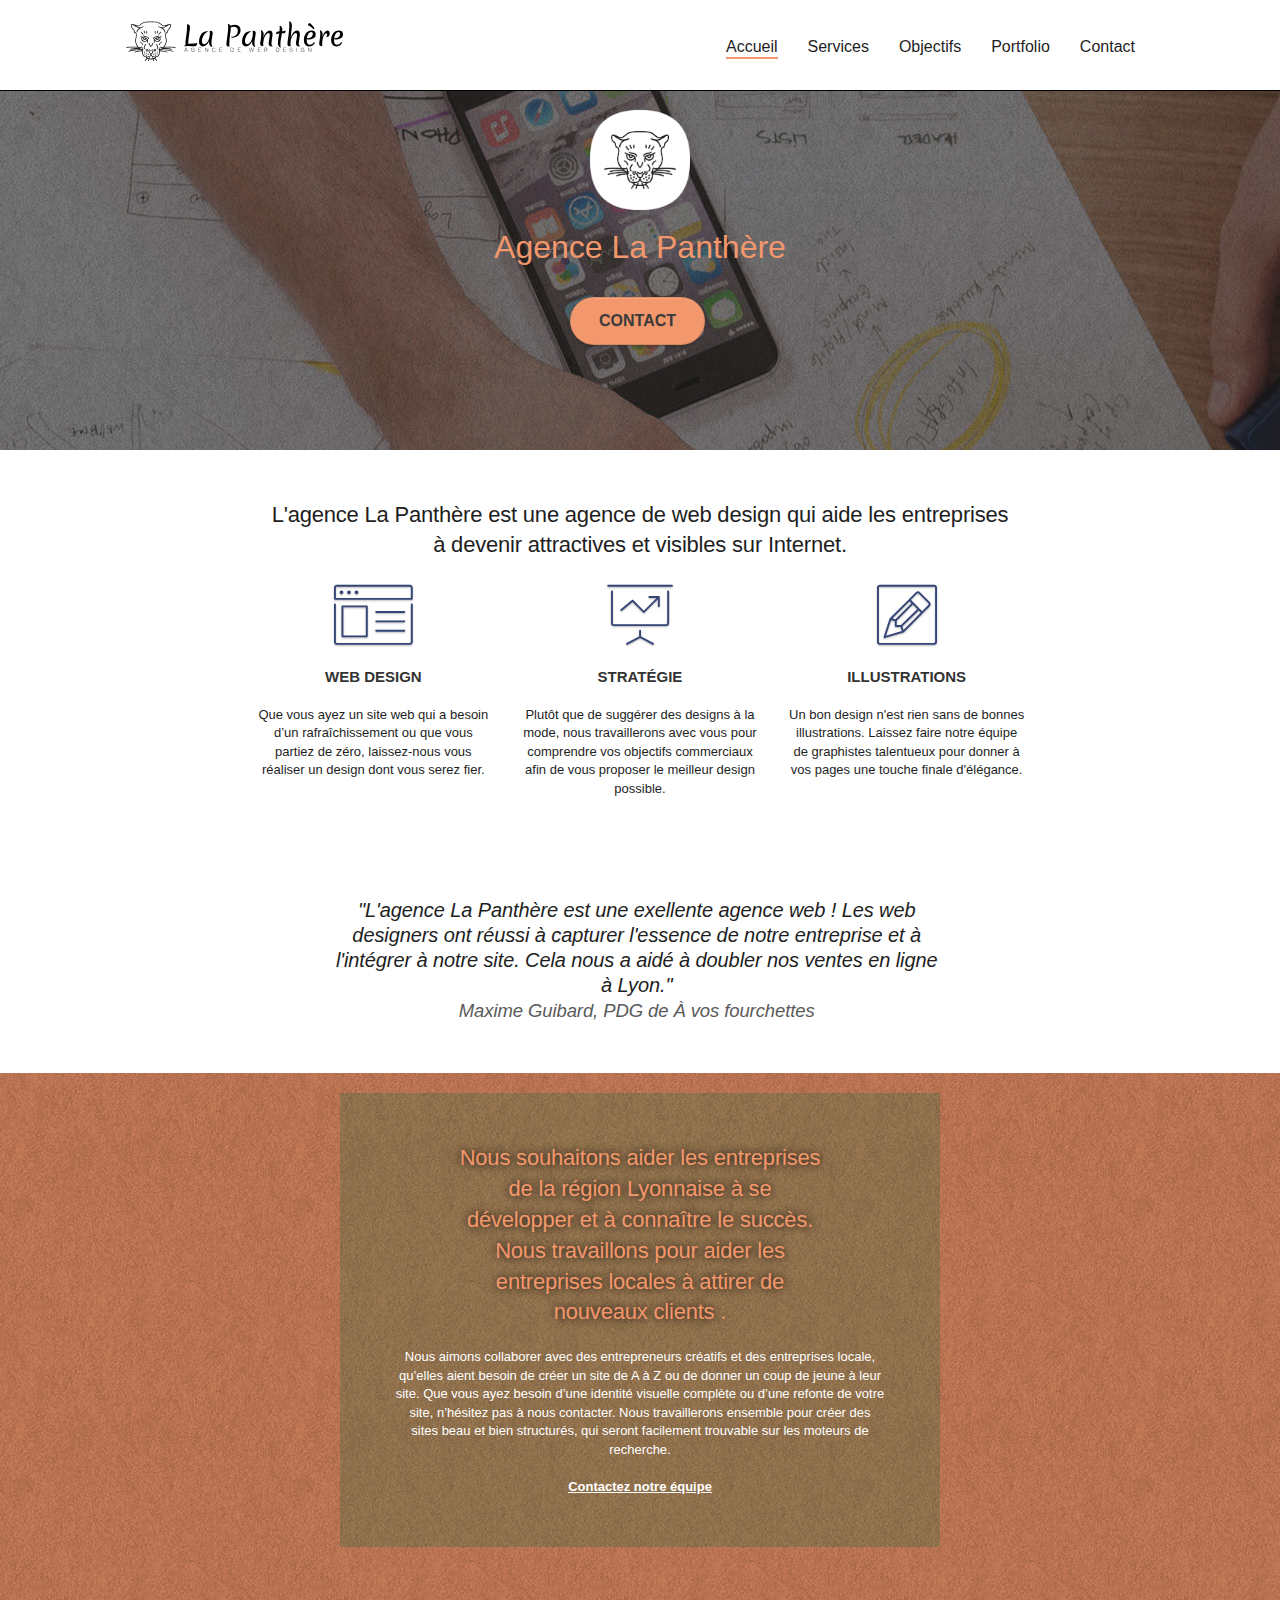
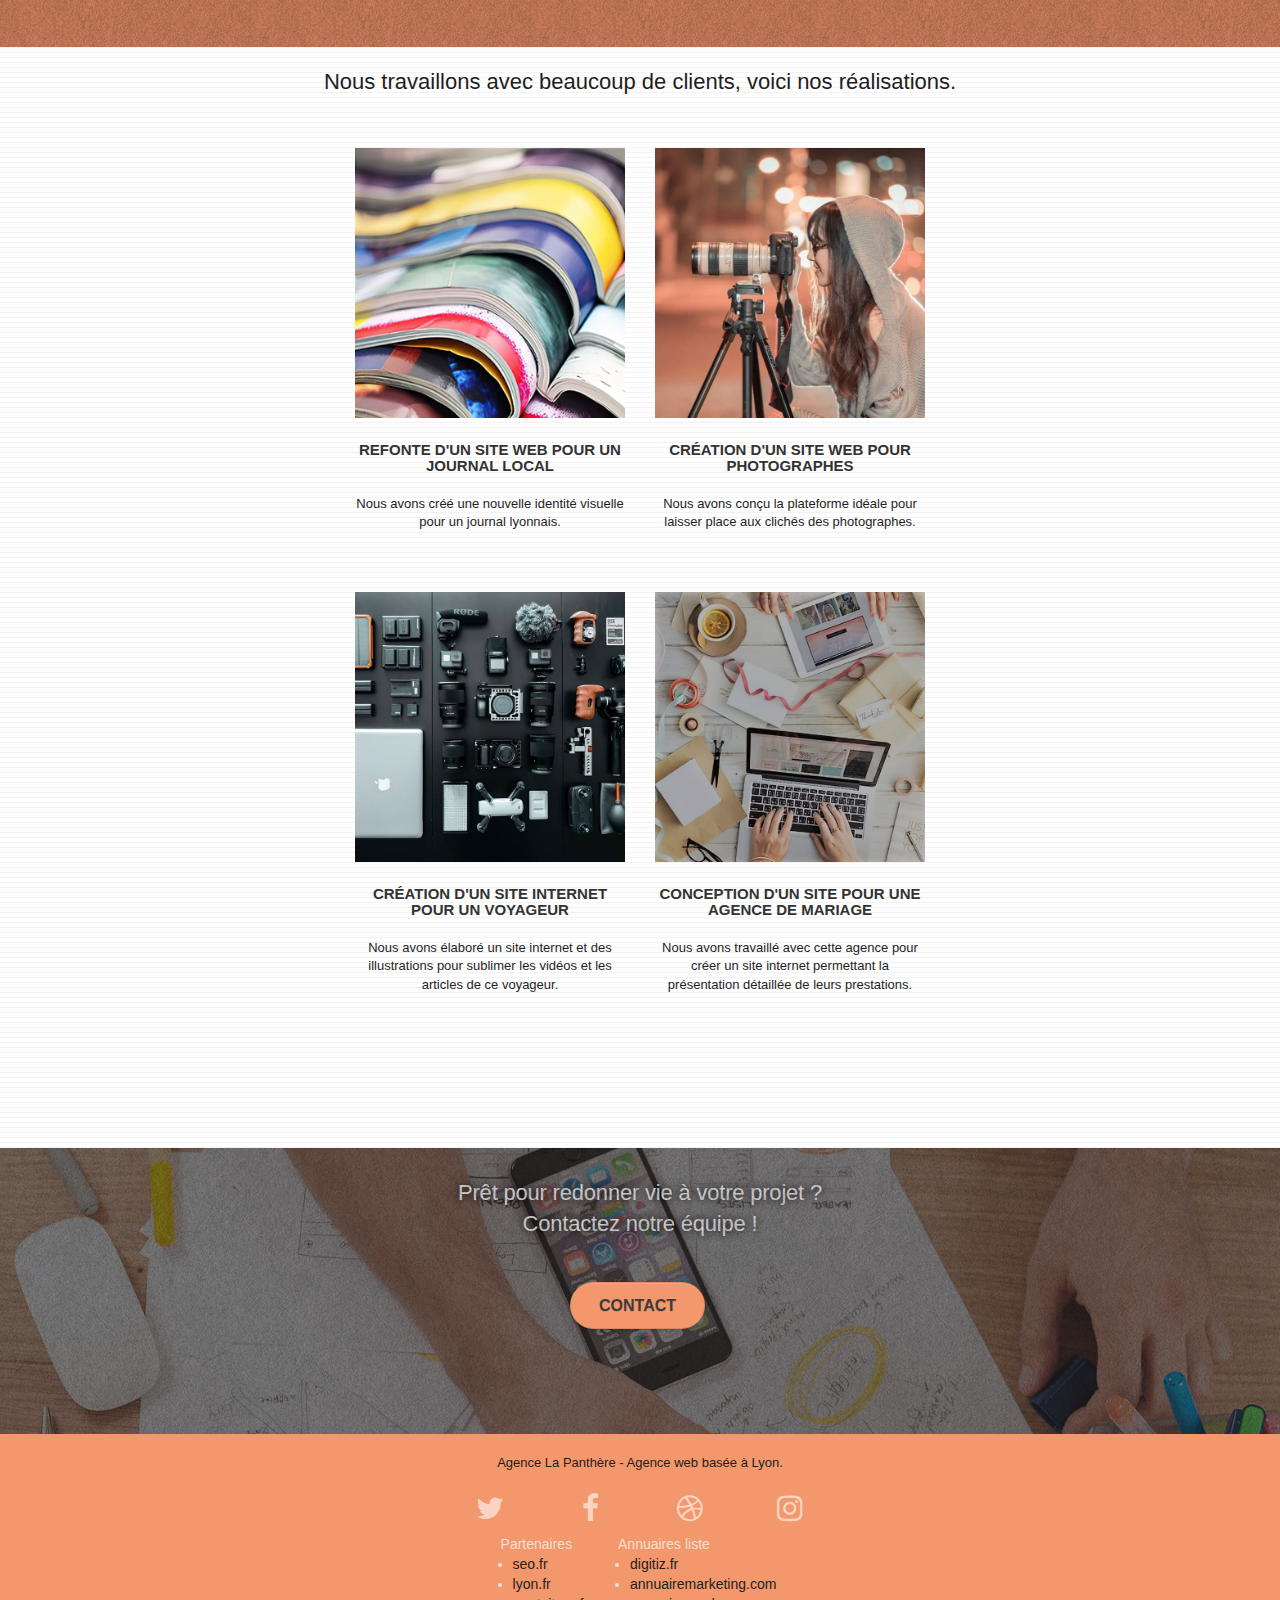
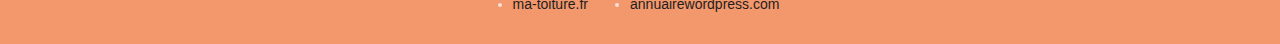
<file: index.html>
<!DOCTYPE html>
<html lang="fr">
  <head>
    <title>La Panthère, meilleure entreprise webdesign à Lyon</title>
    <meta name=”robots” content=”index,follow”>
    <meta
      name="description"
      content="La Panthere, la meilleure agence webdesign située à Lyon, expert dans la création des sites web pour votre succes."/>
    <!-- <meta http-equiv="X-UA-Compatible" content="IE=edge" /> -->
    <meta
      name="viewport"
      content="width=device-width, initial-scale=1.0, viewport-fit=cover"
    />
    <meta charset="UTF-8" />
    <link rel="shortcut icon" type="image/png" href="favicon.jpg" />
    <link rel="stylesheet" type="text/css" href="./css/bootstrap.css" />
    <link rel="stylesheet" type="text/css" href="style.css" />
    <link rel="stylesheet" type="text/css" href="./css/font-awesome.css" />
    <link rel="stylesheet" type="text/css" href="./css/et-line.min.css" />

    <script defer src="./js/jquery.touchSwipe.min.js"></script>
    <script async src="./js/jquery-2.1.0.js"></script>
    <script async src="./js/jqBootstrapValidation.js"></script>
    <script async src="./js/blocs.min.js"></script>
    <script async src="./js/gmaps.min.js"></script>
    <script async src="./js/nav.min.js"></script>
    <script async src="./js/formHandler.min.js"></script>
    <script async src="./js/bootstrap.min.js"></script>



    <!-- Analytics -->
    <!-- Google tag (gtag.js) -->
<script async src="https://www.googletagmanager.com/gtag/js?id=G-L56LHHCJS1"></script>
<script>
  window.dataLayer = window.dataLayer || [];
  function gtag(){dataLayer.push(arguments);}
  gtag('js', new Date());

  gtag('config', 'G-L56LHHCJS1');
</script>

<meta name="google-site-verification" content="iB42AMZsf-9kyOgX_nC2CM-k85sa1WcApI1gamGzI3w" />


    <!-- Analytics END -->
  </head>
  <body>
    <!-- Container Page -->
    <main class="page-container" id="Accueil">
      <!-- bloc-0 -->
      <header class="bloc bgc-white l-bloc" id="bloc-0">
        <div class="container bloc-sm">
          <nav class="navbar row">
            <div class="navbar-header">
              <!-- <a class="navbar-brand" href="https://la-panthere.fr"
                > -->
                <img
                  src="img/agence-la-panthere-monochrome.svg"
                  alt="La panthère agence web design à Lyon logo"
                  height="40"
              />
            <!-- </a> -->
              <button
                id="nav-toggle"
                type="button"
                class="ui-navbar-toggle navbar-toggle"
                data-toggle="collapse"
                data-target=".navbar-1"
              >
                <span class="sr-only">Toggle navigation</span
                ><span class="icon-bar"></span><span class="icon-bar"></span
                ><span class="icon-bar"></span>
              </button>
            </div>
            <div class="collapse navbar-collapse navbar-1 special-dropdown-nav">
              <ul class="site-navigation nav navbar-nav">
               <li>
                  <a href="https://la-panthere.fr/#Accueil" class="item-nav item-nav1 active">Accueil</a>
                </li>
                <li><a href="#Services" class="item-nav item-nav2">Services</a></li>
                <li><a href="#Objectifs"  class="item-nav item-nav3">Objectifs</a></li>
                <li><a href="#Portfolio" class="item-nav item-nav4" >Portfolio</a></li>
                <li>
                  <a href="https://la-panthere.fr/contact" class="item-nav">Contact</a>
                </li>
              </ul>
            </div>
          </nav>
        </div>
      </header>
      <!-- bloc-0 END -->

      <!-- bloc-1-presentation -->
      <section
        class="bloc bgc-dark-slate-blue bg-banniere d-bloc bg-t-edge bloc-bg-texture texture-paper b-parallax"
        id="bloc-1-hero"
      >
        <div class="container bloc-lg">
          <div class="row tight-width-whitespace">
            <div class="col-sm-12">
              <img
                src="img/logo.png"
                class="center-block image-resize-mode"
                width="100" alt="Agence La Panthère logo"/>
              <h1 class="text-center hero-bloc-text tc-white">
                Agence La Panthère
              </h1>
              <div class="text-center">
                <a
                  href="https://la-panthere.fr/contact#page_contact"
                  class="btn btn-lg btn-clean btn-rd cta-hero btn-atomic-tangerine"
                  id="cta-hero"
                  >Contact</a
                >
              </div>
            </div>
          </div>
        </div>
      </section>
      <!-- bloc-1-presentation END -->

      <!-- bloc-2-services -->
      <section class="bloc bgc-white l-bloc" id="Services">
        <div class="container bloc-md">
          <div class="row">
            <div class="col-sm-12 text-center">
              <h2>
                L'agence La Panthère est une agence de web design qui aide les
                entreprises à devenir attractives et visibles sur Internet.
              </h2>
            </div>
          </div>
          <div class="row voffset-lg med-width-whitespace">
            <div class="col-sm-4">
              <div class="text-center">
                <span
                  class="et-icon-browser sm-shadow icon-dark-slate-blue icons icon-lg"
                ></span>
              </div>
              <h3 class="mg-md text-center">Web design</h3>
              <p class="text-center text-resize">
                Que vous ayez un site web qui a besoin d&rsquo;un
                rafraîchissement ou que vous partiez de zéro, laissez-nous vous
                réaliser un design dont vous serez fier.
              </p>
            </div>
            <div class="col-sm-4">
              <div class="text-center">
                <span
                  class="et-icon-presentation sm-shadow icon-dark-slate-blue icons icon-lg"
                ></span>
              </div>
              <h3 class="mg-md text-center">Stratégie</h3>
              <p class="text-center text-resize">
                Plutôt que de suggérer des designs à la mode, nous travaillerons
                avec vous pour comprendre vos objectifs commerciaux afin de vous
                proposer le meilleur design possible.<br />
              </p>
            </div>
            <div class="col-sm-4">
              <div class="text-center">
                <span
                  class="et-icon-edit sm-shadow icon-dark-slate-blue icons icon-lg"
                ></span>
              </div>
              <h3 class="mg-md text-center">Illustrations</h3>
              <p class="text-center text-resize">
                Un bon design n'est rien sans de bonnes illustrations. Laissez
                faire notre équipe de graphistes talentueux pour donner à vos
                pages une touche finale d'élégance.
              </p>
            </div>
          </div>
          <div class="row voffset-lg voffset">
            <div class="col-xs-12 col-md-8 col-md-offset-2 text-center">
              <blockquote>
                <p>
                  "L'agence La Panthère est une exellente agence web ! Les web
                  designers ont réussi à capturer l'essence de notre entreprise
                  et à l'intégrer à notre site. Cela nous a aidé à doubler nos
                  ventes en ligne à Lyon." <br />
                  <span class="citation_author"
                    >Maxime Guibard, PDG de À vos fourchettes</span
                  >
                </p>
              </blockquote>
            </div>
          </div>
        </div>
      </section>
      <!-- bloc-2-services END -->

      <!--bloc-3- Objectives -->
      <section
        class="bloc tc-white bgc-atomic-tangerine bg-presentation d-bloc bloc-bg-texture texture-paper b-parallax"
        id="Objectifs">
        <div class="container bloc-lg">
          <div class="row tight-width-whitespace black-background">
            <div class="col-sm-12">
              <h2 class="mg-md text-center tc-white">
                Nous souhaitons aider les entreprises de la région Lyonnaise à
                se développer et à connaître le succès. Nous travaillons pour
                aider les entreprises locales à attirer de nouveaux clients .<br />
              </h2>
              <p class="text-center white text-resize">
                Nous aimons collaborer avec des entrepreneurs créatifs et des
                entreprises locale, qu’elles aient besoin de créer un site de A
                à Z ou de donner un coup de jeune à leur site. Que vous ayez
                besoin d’une identité visuelle complète ou d’une refonte de
                votre site, n’hésitez pas à nous contacter. Nous travaillerons
                ensemble pour créer des sites beau et bien structurés, qui
                seront facilement trouvable sur les moteurs de recherche.
                <br /><br /><a
                  class="ltc-white bold-link"
                  href="https://la-panthere.fr/contact#formulaire_de_contact"
                  >Contactez notre équipe</a
                ><br />
              </p>
            </div>
          </div>
        </div>
      </section>
      <!--bloc-3- Objectives END -->

      <!--bloc-4- Portfolio -->
      <section
        class="bloc bgc-white bg-lines-h2-bg bg-repeat l-bloc"
        id="Portfolio"
      >
        <div class="container bloc-lg">
          <div class="row">
            <div class="col-sm-12 text-center">
              <h2>
                Nous travaillons avec beaucoup de clients, voici nos
                réalisations.
              </h2>
            </div>
          </div>
          <div class="row tight-width-whitespace portfolio-row">
            <div class="col-sm-6">
              <a
                href="img/1.jpg"
                data-lightbox="img/1.jpg"
                data-gallery-id="gallery-1"
                data-caption="Refonte d'un site web pour un journal local"
                data-frame="snapshot-lb"
                ><img
                  src="img/1.jpg"
                  alt="refonte site web journal"
                  class="img-responsive portfolio-thumb"
              /></a>
              <h3 class="mg-md text-center">
                Refonte d'un site web pour un journal local
              </h3>
              <p class="text-center text-resize">
                Nous avons créé une nouvelle identité visuelle pour un journal
                lyonnais.
              </p>
            </div>
            <div class="col-sm-6">
              <a
                href="img/2.jpg"
                data-lightbox="img/2.jpg"
                data-gallery-id="gallery-1"
                data-caption="Création d'un site web pour photographes"
                data-frame="snapshot-lb"
                ><img
                  src="img/2.jpg"
                  class="img-responsive portfolio-thumb"
                  alt="Création d'un site web pour photographes"
              /></a>
              <h3 class="mg-md text-center">
                Création d'un site web pour photographes
              </h3>
              <p class="text-center text-resize">
                Nous avons conçu la plateforme idéale pour laisser place aux
                clichés des photographes.
              </p>
            </div>
          </div>
          <div class="row tight-width-whitespace portfolio-row">
            <div class="col-sm-6">
              <a
                href="img/3.jpg"
                data-lightbox="img/3.jpg"
                data-gallery-id="gallery-1"
                data-caption="Création d'un site internet pour un voyageur"
                data-frame="snapshot-lb"
                ><img
                  src="img/3.jpg"
                  class="img-responsive portfolio-thumb"
                  alt="Création d'un site web pour voyageur"
              /></a>
              <h3 class="mg-md text-center">
                Création d'un site internet pour un voyageur
              </h3>
              <p class="text-center text-resize">
                Nous avons élaboré un site internet et des illustrations pour
                sublimer les vidéos et les articles de ce voyageur.
              </p>
            </div>
            <div class="col-sm-6">
              <a
                href="img/4.jpg"
                data-lightbox="img/4.jpg"
                data-gallery-id="gallery-1"
                data-caption="Conception d'un site pour une agence de mariage"
                data-frame="snapshot-lb"
                ><img
                  src="img/4.jpg"
                  class="img-responsive portfolio-thumb"
                  alt="Création d'un site web pour agence de mariage"
              /></a>
              <h3 class="mg-md text-center">
                Conception d'un site pour une agence de mariage
              </h3>
              <p class="text-center text-resize">
                Nous avons travaillé avec cette agence pour créer un site
                internet permettant la présentation détaillée de leurs
                prestations.
              </p>
            </div>
          </div>
        </div>
      </section>
      <!--bloc-4- Portfolio END -->

      <!-- bloc-5-cta -->
      <section
        class="bloc bgc-dark-slate-blue bg-banniere d-bloc bloc-bg-texture texture-paper"
        id="bloc-5-cta"
      >
        <div class="container bloc-lg">
          <div class="row">
            <h2 class="mg-md text-center">
              Prêt pour redonner vie à votre projet ?<br />Contactez notre
              équipe !
            </h2>
            <div class="col-sm-12 text-center">
              <a
                href="https://la-panthere.fr/contact"
                class="btn btn-atomic-tangerine btn-clean btn-rd btn-lg cta-hero"
                >Contact</a
              >
            </div>
          </div>
        </div>
      </section>
      <!-- bloc-5-cta END -->

      <!-- Footer - bloc-8 -->
      <footer class="bloc bgc-atomic-tangerine d-bloc" id="bloc-8">
        <div class="container bloc-sm">
          <div class="row">
            <div class="col-sm-12">
              <p class="text-center black margin text-resize">
                Agence La Panthère - Agence web basée à Lyon.<br />
              </p>
              <div class="row row-social row-no-gutters social">
                <div class="col-sm-3">
                  <div class="text-center">
                    <a
                      href="https://twitter.com/"
                      aria-label="logo twitter"
                      class="social icon-social"
                      ><span class="fa fa-twitter icon-md"></span
                    ></a>
                  </div>
                </div>
                <div class="col-sm-3">
                  <div class="text-center">
                    <a
                      href="https://fr-fr.facebook.com/"
                      class="social icon-social"
                      aria-label="logo facebook"
                      ><span class="fa fa-facebook icon-md"></span
                    ></a>
                  </div>
                </div>
                <div class="col-sm-3">
                  <div class="text-center">
                    <a
                      href="https://dribbble.com/"
                      class="social icon-social"
                      aria-label="logo dribbble"
                      ><span class="fa fa-dribbble icon-md"></span
                    ></a>
                  </div>
                </div>
                <div class="col-sm-3">
                  <div class="text-center">
                    <a
                      href="https://www.instagram.com/"
                      class="social icon-social"
                      aria-label="logo instagram"
                      ><span class="fa fa-instagram icon-md"></span
                    ></a>
                  </div>
                </div>
              </div>
              <div class="row row-adjust">
                <div class="col-sm-4 links">
                  Partenaires
                  <ul>
                    <li><a href="https://www.seo.fr/">seo.fr</a></li>
                    <li><a href="https://www.lyon.fr/">lyon.fr</a></li>
                    <li>
                      <a href="https://www.ma-toiture.fr/">ma-toiture.fr</a>
                    </li>
                  </ul>
                </div>
                <div class="col-sm-4 links">
                  Annuaires liste
                  <ul>
                    <li><a href="https://digitiz.fr/">digitiz.fr</a></li>
                    <li>
                      <a href="https://www.annuairemarketing.com/"
                        >annuairemarketing.com</a
                      >
                    </li>
                    <li>
                      <a href="https://www.annuaire-wordpress.com/"
                        >annuairewordpress.com</a
                      >
                    </li>
                  </ul>
                </div>
              </div>
            </div>
          </div>
        </div>
      </footer>
      <!-- Footer - bloc-8 END -->
    </main>
    <!-- Container Page END -->
  </body>
</html>
</file>
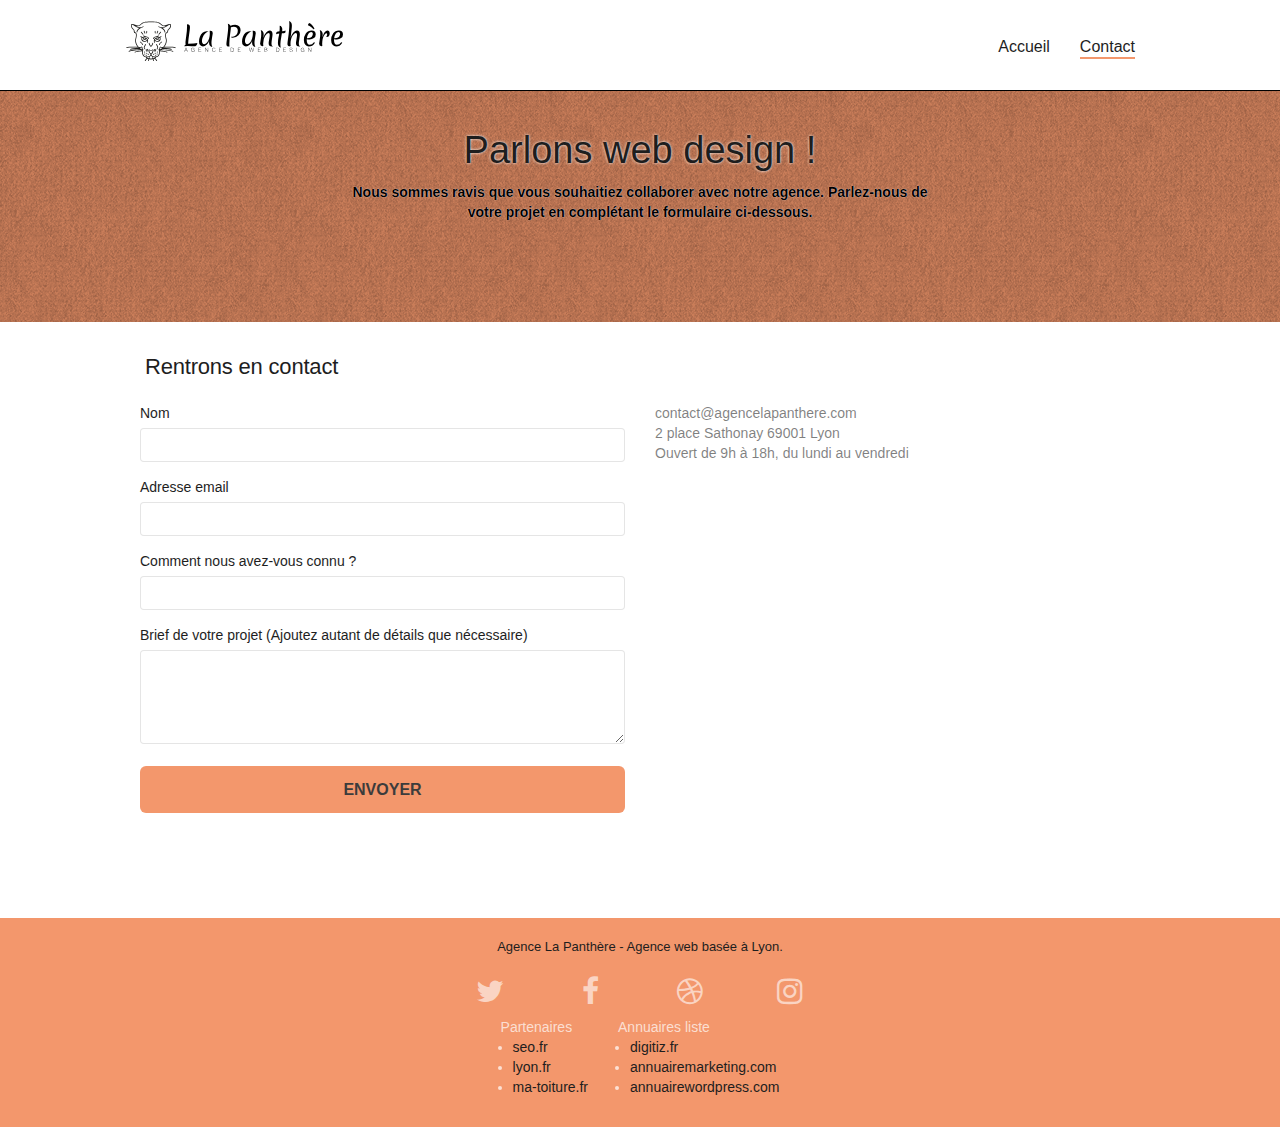
<file: contact.html>
<!DOCTYPE html>
<html lang="fr">
  <head>
    <meta charset="UTF-8" />
    <!-- <meta http-equiv="X-UA-Compatible" content="IE=edge"> -->
    <meta
      name="viewport"
      content="width=device-width, initial-scale=1.0, viewport-fit=cover"
    />
    <meta name=”robots” content=”index,follow”>

    <title>Agence designweb à Lyon</title>
    <meta
      name="description"
      content="Contactez la meilleure entreprise  designweb à Lyon "
    />

    <link rel="shortcut icon" type="image/png" href="favicon.jpg" />
    <link rel="stylesheet" type="text/css" href="./css/bootstrap.css" />
    <link rel="stylesheet" type="text/css" href="style.css" />
    <link rel="stylesheet" type="text/css" href="./css/font-awesome.css" />
    <link rel="stylesheet" type="text/css" href="./css/et-line.min.css" />

    <script defer src="./js/jquery.touchSwipe.min.js"></script>
    <script async src="./js/jquery-2.1.0.js"></script>
    <script async src="./js/jqBootstrapValidation.js"></script>
    <script async src="./js/blocs.min.js"></script>
    <script async src="./js/gmaps.min.js"></script>
    <script async src="./js/nav.min.js"></script>
    <script async src="./js/formHandler.min.js"></script>
    <script async src="./js/bootstrap.min.js"></script>
    
    <!-- Analytics -->
    <!-- Google tag (gtag.js) -->
<script async src="https://www.googletagmanager.com/gtag/js?id=G-L56LHHCJS1"></script>
<script>
  window.dataLayer = window.dataLayer || [];
  function gtag(){dataLayer.push(arguments);}
  gtag('js', new Date());

  gtag('config', 'G-L56LHHCJS1');
</script>

<meta name="google-site-verification" content="iB42AMZsf-9kyOgX_nC2CM-k85sa1WcApI1gamGzI3w" />

    <!-- Analytics END -->
  </head>
  <body>
    <!-- Container Page -->
    <main class="page-container" id="page_contact">
      <!-- bloc-0-->
      <header class="bloc bgc-white l-bloc" id="bloc-0">
        <div class="container bloc-sm">
          <nav class="navbar row">
            <div class="navbar-header">
              <!-- <a class="navbar-brand" href="https://la-panthere.fr"
                > -->
                <img
                  src="img/agence-la-panthere-monochrome.svg"
                  alt="La panthère agence web design à Lyon logo"
                  height="40"
              />
            <!-- </a> -->
              <button
                id="nav-toggle"
                type="button"
                class="ui-navbar-toggle navbar-toggle"
                data-toggle="collapse"
                data-target=".navbar-1"
              >
                <span class="sr-only">Toggle navigation</span
                ><span class="icon-bar"></span><span class="icon-bar"></span
                ><span class="icon-bar"></span>
              </button>
            </div>
            <div class="collapse navbar-collapse navbar-1 special-dropdown-nav">
              <ul class="site-navigation nav navbar-nav">
                <li>
                  <a href="https://la-panthere.fr/#Accueil" class="item-nav">Accueil</a>
                </li>
                <li>
                  <a href="https://la-panthere.fr/contact" class="item-nav active">Contact</a>
                </li>
              </ul>
            </div>
          </nav>
        </div>
      </header>
      <!-- bloc-0 END -->

      <!-- bloc-6 -->
      <section
        class="bloc bg-dots-bg bg-repeat bgc-atomic-tangerine d-bloc bloc-bg-texture texture-paper"
        id="bloc-6"
      >
        <div class="container bloc-lg">
          <div class="row">
            <div class="col-sm-12">
              <h1 class="text-center hero-bloc-text tc-white">
                Parlons web design !
              </h1>
              <p class="text-center mg-lg tc-white tight-width-whitespace p-contrast">
                Nous sommes ravis que vous souhaitiez collaborer avec notre
                agence.
                Parlez-nous de votre projet en complétant le formulaire
                ci-dessous.
              </p>
            </div>
          </div>
        </div>
      </section>
      <!-- bloc-6 END -->

      <!-- bloc-7 -->
      <section class="bloc bgc-white l-bloc" id="bloc-7">
        <h2>Rentrons en contact</h2>
        <div class="container bloc-lg">
          
          <div class="row">
            <div class="col-sm-6" id="formulaire_de_contact">
              <form  
                id="form_1"
                novalidate
              >
              <!-- success-msg="Votre message a été envoyé."
                fail-msg="Désolé, il semble que notre serveur de messagerie ne réponde pas, Désolé pour le dérangement !" -->
                <div class="form-group">
                  <label for="name"> Nom </label>
                  <input id="name" class="form-control" required />
                </div>
                <div class="form-group">
                  <label for="email"> Adresse email </label>
                  <input
                    id="email"
                    class="form-control"
                    type="email"
                    required
                  />
                </div>
                <div class="form-group">
                  <label for="input_504"> Comment nous avez-vous connu ? </label>
                  <input
                    class="form-control"
                    type="email"
                    required
                    id="input_504"
                  />
                </div>
                <div class="form-group">
                  <label for="message">
                    Brief de votre projet (Ajoutez autant de détails que
                    nécessaire)<br /> </label
                  ><textarea
                    id="message"
                    class="form-control"
                    rows="4"
                    cols="50"
                    required
                  ></textarea>
                </div>
                <button id="btn-send"
                  class="bloc-button btn btn-lg btn-block cta-hero btn-atomic-tangerine"
                  type="submit"
                >
                  Envoyer
                </button>
              </form>
            </div>
            <div class="col-sm-6">
              <address>
                contact@agencelapanthere.com<br />2 place Sathonay 69001 Lyon<br />Ouvert
                de 9h à 18h, du lundi au vendredi<br />
              </address>
            </div>
          </div>
        </div>
      </section>
      <!-- bloc-7 END -->

      <!-- ScrollToTop Button -->
      <a class="bloc-button btn btn-d scrollToTop" onclick="scrollToTarget('1')"
        ><span class="fa fa-chevron-up"></span
      ></a>
      <!-- ScrollToTop Button END-->

      <!-- Footer - bloc-8 -->
      <footer class="bloc bgc-atomic-tangerine d-bloc" id="bloc-8">
        <div class="container bloc-sm">
          <div class="row">
            <div class="col-sm-12">
              <p class="text-center black margin text-resize">
                Agence La Panthère - Agence web basée à Lyon.<br />
              </p>
              <div class="row row-social row-no-gutters social">
                <div class="col-sm-3">
                  <div class="text-center">
                    <a id="twitter"
                      href="https://twitter.com/"
                      aria-label="logo twitter"
                      class="social icon-social"
                      ><span class="fa fa-twitter icon-md"></span
                    ></a>
                  </div>
                </div>
                <div class="col-sm-3">
                  <div class="text-center">
                    <a id="facebook"
                      href="https://fr-fr.facebook.com/"
                      class="social icon-social"
                      aria-label="logo facebook"
                      ><span class="fa fa-facebook icon-md"></span
                    ></a>
                  </div>
                </div>
                <div class="col-sm-3">
                  <div class="text-center">
                    <a id="dribbble"
                      href="https://dribbble.com/"
                      class="social icon-social"
                      aria-label="logo dribbble"
                      ><span class="fa fa-dribbble icon-md"></span
                    ></a>
                  </div>
                </div>
                <div class="col-sm-3">
                  <div class="text-center">
                    <a id="instagram"
                      href="https://www.instagram.com/"
                      class="social icon-social"
                      aria-label="logo instagram"
                      ><span class="fa fa-instagram icon-md"></span
                    ></a>
                  </div>
                </div>
              </div>
              <div class="row row-adjust">
                <div class="col-sm-4 links">
                  Partenaires
                  <ul>
                    <li><a href="https://www.seo.fr/">seo.fr</a></li>
                    <li><a href="https://www.lyon.fr/">lyon.fr</a></li>
                    <li>
                      <a href="https://www.ma-toiture.fr/">ma-toiture.fr</a>
                    </li>
                  </ul>
                </div>
                <div class="col-sm-4 links">
                  Annuaires liste
                  <ul>
                    <li><a href="https://digitiz.fr/">digitiz.fr</a></li>
                    <li>
                      <a href="https://www.annuairemarketing.com/"
                        >annuairemarketing.com</a
                      >
                    </li>
                    <li>
                      <a href="https://www.annuaire-wordpress.com/"
                        >annuairewordpress.com</a
                      >
                    </li>
                  </ul>
                </div>
              </div>
            </div>
          </div>
        </div>
      </footer>
      <!-- Footer - bloc-8 END -->
    </main>
    <!-- Container Page END -->

    
  </body>
</html>
</file>
<file: style.css>
body {
    margin: 0;
    padding: 0;
    background: #FFF;
    overflow-x: hidden;
    -webkit-font-smoothing: antialiased;
    -moz-osx-font-smoothing: grayscale;
}

a,
button {
    transition: all .3s ease-in-out;
    outline: none!important;
}

a:hover {
    text-decoration: none;
    cursor: pointer;
}

#page-loading-blocs-notifaction {
    position: fixed;
    top: 0;
    bottom: 0;
    width: 100%;
    z-index: 100000;
    background: #FFFFFF url("img/pageload-spinner.gif") no-repeat center center;
}

.bloc {
    width: 100%;
    clear: both;
    background: 50% 50% no-repeat;
    padding: 0 50px;
    -webkit-background-size: cover;
    -moz-background-size: cover;
    -o-background-size: cover;
    background-size: cover;
    position: relative;
}

.bloc .container {
    padding-left: 0;
    padding-right: 0;
}

.bloc-lg {
    padding: 100px 50px;
}

.bloc-md {
    padding: 50px;
}

.bloc-sm {
    padding: 20px 50px;
   
    
}

.bg-center,
.bg-l-edge,
.bg-r-edge,
.bg-t-edge,
.bg-b-edge,
.bg-tl-edge,
.bg-bl-edge,
.bg-tr-edge,
.bg-br-edge,
.bg-repeat {
    -webkit-background-size: auto!important;
    -moz-background-size: auto!important;
    -o-background-size: auto!important;
    background-size: auto!important;
}

.bg-repeat {
    background: repeat;
}

.bg-t-edge {
    background: top no-repeat;
}

.bloc-bg-texture::before {
    content: "";
    background-size: 2px 2px;
    position: absolute;
    top: 0;
    bottom: 0;
    left: 0;
    right:0;
   
}

    
    

.texture-paper::before {
    background: url("img/texture-paper.png");
    background-size: 280px 280px;
}
    
    

.b-parallax {
    background-attachment: fixed;
}

.d-bloc {
    color: rgba(255, 255, 255, .7);
}

.d-bloc button:hover {
    color: rgba(255, 255, 255, .9);
}

.d-bloc .icon-round,
.d-bloc .icon-square,
.d-bloc .icon-rounded,
.d-bloc .icon-semi-rounded-a,
.d-bloc .icon-semi-rounded-b {
    border-color: rgba(255, 255, 255, .9);
}

.d-bloc .divider-h span {
    border-color: rgba(255, 255, 255, .2);
}

.d-bloc .a-btn,
.d-bloc .navbar a,
.d-bloc .navbar-brand,
.d-bloc a .icon-sm,
.d-bloc a .icon-md,
.d-bloc a .icon-lg,
.d-bloc a .icon-xl,
.d-bloc h1 a,
.d-bloc h2 a,
.d-bloc h3 a,
.d-bloc h4 a,
.d-bloc h5 a,
.d-bloc h6 a,
.d-bloc p a {
    color: rgba(255, 255, 255, .6);
}

.d-bloc .a-btn:hover,
.d-bloc .navbar a:hover,
.d-bloc .navbar-brand:hover,
.d-bloc a:hover .icon-sm,
.d-bloc a:hover .icon-md,
.d-bloc a:hover .icon-lg,
.d-bloc a:hover .icon-xl,
.d-bloc h1 a:hover,
.d-bloc h2 a:hover,
.d-bloc h3 a:hover,
.d-bloc h4 a:hover,
.d-bloc h5 a:hover,
.d-bloc h6 a:hover,
.d-bloc p a:hover {
    color: rgba(255, 255, 255, 1);
}

.d-bloc .navbar-toggle .icon-bar {
    background: rgba(255, 255, 255, 1);
}

.d-bloc .btn-wire,
.d-bloc .btn-wire:hover {
    color: rgba(255, 255, 255, 1);
    border-color: rgba(255, 255, 255, 1);
}

.d-bloc .panel {
    color: rgba(0, 0, 0, .5);
}

.d-bloc .panel button:hover {
    color: rgba(0, 0, 0, .7);
}

.d-bloc .panel icon {
    border-color: rgba(0, 0, 0, .7);
}

.d-bloc .panel .divider-h span {
    border-color: rgba(0, 0, 0, .1);
}

.d-bloc .panel .a-btn {
    color: rgba(0, 0, 0, .6);
}

.d-bloc .panel .a-btn:hover {
    color: rgba(0, 0, 0, 1);
}

.d-bloc .panel .btn-wire,
.d-bloc .panel .btn-wire:hover {
    color: rgba(0, 0, 0, .7);
    border-color: rgba(0, 0, 0, .3);
}

.d-bloc .panel,
.l-bloc {
    color: rgba(0, 0, 0, .5);
}

.d-bloc .panel button:hover,
.l-bloc button:hover {
    color: rgba(0, 0, 0, .7);
}

.l-bloc .icon-round,
.l-bloc .icon-square,
.l-bloc .icon-rounded,
.l-bloc .icon-semi-rounded-a,
.l-bloc .icon-semi-rounded-b {
    border-color: rgba(0, 0, 0, .7);
}

.d-bloc .panel .divider-h span,
.l-bloc .divider-h span {
    border-color: rgba(0, 0, 0, .1);
}

.d-bloc .panel .a-btn,
.l-bloc .a-btn,
.l-bloc .navbar a,
.l-bloc .navbar-brand,
.l-bloc a .icon-sm,
.l-bloc a .icon-md,
.l-bloc a .icon-lg,
.l-bloc a .icon-xl,
.l-bloc h1 a,
.l-bloc h2 a,
.l-bloc h3 a,
.l-bloc h4 a,
.l-bloc h5 a,
.l-bloc h6 a,
.l-bloc p a {
    color: rgba(0, 0, 0, .6);
}

.d-bloc .panel .a-btn:hover,
.l-bloc .a-btn:hover,
.l-bloc .navbar a:hover,
.l-bloc .navbar-brand:hover,
.l-bloc a:hover .icon-sm,
.l-bloc a:hover .icon-md,
.l-bloc a:hover .icon-lg,
.l-bloc a:hover .icon-xl,
.l-bloc h1 a:hover,
.l-bloc h2 a:hover,
.l-bloc h3 a:hover,
.l-bloc h4 a:hover,
.l-bloc h5 a:hover,
.l-bloc h6 a:hover,
.l-bloc p a:hover {
    color: rgba(0, 0, 0, 1);
}

.l-bloc .navbar-toggle .icon-bar {
    color: rgba(0, 0, 0, .6);
}

.d-bloc .panel .btn-wire,
.d-bloc .panel .btn-wire:hover,
.l-bloc .btn-wire,
.l-bloc .btn-wire:hover {
    color: rgba(0, 0, 0, .7);
    border-color: rgba(0, 0, 0, .3);
}

.voffset {
    margin-top: 30px;
}

.voffset-lg {
    margin-top: 80px;
}

.row-no-gutters {
    margin-right: 0;
    margin-left: 0;
}

.row.row-no-gutters > [class^="col-"],
.row.row-no-gutters > [class*=" col-"] {
    padding-right: 0;
    padding-left: 0;
}

#bloc-1-hero h1 {
    font-size: 32px;
}

.navbar {
    margin-bottom: 0;
    z-index: 1;
}

.navbar-brand {
    height: auto;
    padding: 3px 15px;
    font-size: 25px;
    font-weight: normal;
    font-weight: 600;
    line-height: 44px;
}

.navbar-brand img {
    max-height: 200px;
    margin: 0 5px 0 0;
    display: inline;
}

.navbar-brand img[src$=svg] {
    min-width: 100px;
}

.nav-center .navbar-brand img {
    margin: 0;
}

.navbar .nav {
    padding-top: 2px;
    margin-right: -16px;
    float: right;
    /* float: left;
    color: red; */
    z-index: 1;
}

.nav > li {
    float: left;
    margin-top: 4px;
    font-size: 16px;
}

    
    

.navbar-nav .open .dropdown-menu > li > a {
    text-align: inherit;
}
    
    

.nav > li a:hover,
.nav > li a:focus {
    background: transparent;
}

.navbar-toggle {
    margin: 10px 10px 0 0;
    border: 0px;
}

.navbar-toggle:hover {
    background: transparent!important;
}

.navbar-toggle .icon-bar {
    background-color: rgba(0, 0, 0, .5);
    width: 26px;
}

.nav-invert .navbar .nav {
    float: left;
}

.nav-invert .navbar-header,
.nav-invert .navbar-brand {
    
    float: right;
    position: relative;
    z-index: 2;
}

@media (min-width: 768px) {
    .site-navigation {
        position: absolute;
        top: 50%;
        right:20px;
        transform: translate( 0, -50%);
        -webkit-transform: translateY(-50%);
    }
    .nav > li .dropdown-menu a,
    .nav > li .dropdown-menu a:hover {
        color: #484848;
        padding: 20px;
    }
    .nav-invert .site-navigation {
        left: 0;
        right: 0;
    }
    .nav-center {
        text-align: center;
    }
    .nav-center .navbar-header {
        width: 100%;
    }
    .nav-center .navbar-header,
    .nav-center .navbar-brand,
    .nav-center .nav > li {
        float: none;
        display: inline-block;
    }
    .nav-center .site-navigation {
        position: relative;
        width: 100%;
        right: 0;
        margin-right: 0px;
        margin-top: 20px;
    }
    .nav-center.mini-nav .navbar-toggle {
        float: none;
        margin: 10px auto 0;
    }
}

.nav > li > .dropdown a {
    background: none!important;
    display: block;
    padding: 14px 15px;
}

nav .caret {
    margin: 0 5px;
}

.dropdown-menu .dropdown-menu {
    top: -8px;
    left: 100%;
}

.dropdown-menu .dropmenu-flow-right {
    top: 100%;
    left: 0;
    margin-left: -1px;
    border-top-left-radius: 0;
    border-top-right-radius: 0;
}

.dropdown-menu .dropdown span {
    border: 4px solid black;
    border-top-color: transparent;
    border-right-color: transparent;
    border-bottom-color: transparent;
    margin: 6px -5px 0 0!important;
    float: right;
}

.mg-md {
    margin-top: 10px;
    margin-bottom: 20px;
}

.mg-lg {
    margin-top: 10px;
    margin-bottom: 40px;
}

.btn {
    margin: 0 5px 5px 0;
}

.btn.pull-right {
    margin: 0 0 5px 5px;
}

.btn-d,
.btn-d:hover,
.btn-d:focus {
    color: #FFF;
    background: rgba(0, 0, 0, .3);
}

button {
    outline: none!important;
}

.btn-rd {
    border-radius: 40px;
}

.btn-clean {
    border: 1px solid rgba(0, 0, 0, .08);
    border-bottom-color: rgba(0, 0, 0, .1);
    text-shadow: 0 1px 0 rgba(0, 0, 1, .1);
    box-shadow: 0 1px 3px rgba(0, 0, 1, .25), inset 0 1px 0 0 rgba(255, 255, 255, .15);
}

.icon-md {
    font-size: 30px!important;
}

.icon-lg {
    font-size: 60px!important;
}

.sm-shadow {
    text-shadow: 0 1px 2px rgba(0, 0, 0, .3);
}

.panel-sq,
.panel-sq .panel-heading,
.panel-sq .panel-footer {
    border-radius: 0;
}

.panel-rd {
    border-radius: 30px;
}

.panel-rd .panel-heading {
    border-radius: 29px 29px 0 0;
}

.panel-rd .panel-footer {
    border-radius: 0 0 29px 29px;
}

.form-control {
    border-color: rgba(0, 0, 0, .1);
    box-shadow: none;
}

.scrollToTop {
    width: 40px;
    height: 40px;
    position: fixed;
    bottom: 20px;
    right: 20px;
    opacity: 0;
    z-index: 500;
    transition: all .3s ease-in-out;
}

.scrollToTop span {
    margin-top: 6px;
}

.showScrollTop {
    font-size: 14px;
    opacity: 1;
}

a[data-lightbox] {
    position: relative;
    display: block;
    text-align: center;
}

a[data-lightbox]:hover::before {
    content: "+";
    font-family: "HelveticaNeue-Light", "Helvetica Neue Light", "Helvetica Neue", Helvetica, Arial;
    font-size: 32px;
    width: 50px;
    height: 50px;
    margin-left: -25px;
    border-radius: 50%;
    background: rgba(0, 0, 0, .6);
    color: #FFF;
    font-weight: 100;
    z-index: 1;
    position: absolute;
    top: 50%;
    transform: translateY(-50%);
    -webkit-transform: translateY(-50%);
}

a[data-lightbox]:hover img {
    opacity: 0.6;
    -webkit-animation-fill-mode: none;
    animation-fill-mode: none;
}

#lightbox-modal {
    display: flex;
    align-items: center;
}

#lightbox-modal .modal-dialog {
    width: 90%;
    max-width: 900px;
    margin: 0 auto 0;
}

#lightbox-modal .modal-dialog img {
    max-height: 90vh;
    margin: 0 auto;
}

.lightbox-caption {
    padding: 20px;
    color: #FFF;
    background: rgba(0, 0, 0, .5);
    position: absolute;
    left: 15px;
    right: 15px;
    bottom: 5px;
}

.close-lightbox {
    color: #FFF;
    font-size: 30px;
    position: absolute;
    top: 20px;
    right: 20px;
    z-index: 20;
    background: rgba(0, 0, 0, .5);
    border: none;
    line-height: 30px;
    padding: 0 9px 5px;
    opacity: 0.3;
}

.close-lightbox:hover,
.next-lightbox:hover,
.prev-lightbox:hover {
    opacity: 1.0;
    color: #FFF;
}

.next-lightbox,
.prev-lightbox {
    font-size: 20px;
    color: rgba(255, 255, 255, .9);
    background: rgba(0, 0, 0, .5);
    transition: all .2s ease-in-out;
    position: absolute;
    top: 45%;
    z-index: 1;
    opacity: 0.4;
}

.next-lightbox {
    padding: 6px 8px 1px 13px;
    right: 25px;
}

.prev-lightbox {
    padding: 6px 13px 1px 10px;
    left: 25px;
}

.snapshot-lb .modal-body {
    padding-bottom: 45px;
}

.snapshot-lb .lightbox-caption {
    padding: 0;
    color: rgba(0, 0, 0, .5);
    background: none;
}

h1,
h2,
h3,
h4,
h5,
h6,
p,
label,
.btn,
a {
    font-family: "helvetica";
    font-weight: 400;
    color: rgb(30,30,30)!important;
}

.container {
    max-width: 1000px;
}

.hero-bloc-text {
    font-size: 38px;
}

.hero-bloc-text-sub {
    font-size: 36px;
}

.statement-bloc-text {
    line-height: 26px;
    font-style: italic;
    font-size: 20px;
    text-align: center;
    font-weight: lighter;
    max-width: 520px;
    margin: auto auto auto auto;
}

p {
    font-size: 11px;
}

.tight-width-whitespace {
    max-width: 600px;
    margin: auto auto auto auto;
}

.h1 {
    font-size: 20px;
    font-family: "Open Sans";
}

.cta-hero {
    margin-top: 22px;
    color: rgb(60, 60, 60)!important;
    text-transform: uppercase;
    padding: 12px 28px 12px 28px;
    font-size: 16px;
    font-weight: 700;
}

.social {
    max-width: 400px;
    margin: auto auto auto auto;
}

h2 {
    font-size: 22px;
    line-height: 1.4em;
}

h3 {
    font-size: 15px;
    text-transform: uppercase;
    font-weight: 700;
    color: #333333!important;
}

.med-width-whitespace {
    max-width: 800px;
    margin: auto auto auto auto;
    box-shadow: 0px 0px 0px #000000;
}

h1 {
    color: #333333!important;
}

h4 {
    color: #333333!important;
}

.icons {
    margin-bottom: 14px;
    margin-top: 24px;
}

.white {
    color: #FFFFFF!important;
}

.portfolio-thumb {
    margin-bottom: 24px;
}

.portfolio-row {
    margin-bottom: 44px;
    margin-top: 50px;
}

.avatar {
    box-shadow: 0px 4px 9px rgba(0, 0, 0, 0.3);
}

.black-background {
    background-color: rgba(165, 147, 99, 0.7);
    padding: 40px 40px 40px 40px;
}

.bold-link {
    font-weight: 900;
    text-decoration: underline!important;
}

.bgc-white {
    background-color: #FFFFFF;
}

.bgc-dark-slate-blue {
    background-color: #364577;
}

.bgc-atomic-tangerine {
    background-color: #F3976C;
}

.tc-white {
    color: #F3976C!important;
}

.btn-atomic-tangerine {
    background: #F3976C;
    color: rgb(60, 60, 60)!important;
    
}

.btn-atomic-tangerine:hover {
    background: #c27956!important;
    color: rgb(0, 0, 0)!important;
}

.ltc-white {
    color: #FFFFFF!important;
}

.ltc-white:hover {
    color: #cccccc!important;
}

.ltc-atomic-tangerine {
    color: #F3976C!important;
}

.ltc-atomic-tangerine:hover {
    color: #c27956!important;
}

.icon-dark-slate-blue {
    color: #364577!important;
    border-color: #364577!important;
}

.bg-dots-bg {
    background-image: url("img/dots-bg.png");
}

.bg-lines-h2-bg {
    background-image: url("img/lines-h2-bg.png");
}

.bg-banniere {
    background-image: url("img/agence-la-panthere.jpg");
}

.bg-presentation {
    background-image: url("img/image-de-presentation.jpg");
}
    
    

@media (max-width: 1024px) {
    .bloc {
        padding-left: 20px;
        padding-right: 20px;
    }
    .bloc.full-width-bloc,
    .bloc-tile-2.full-width-bloc .container,
    .bloc-tile-3.full-width-bloc .container,
    .bloc-tile-4.full-width-bloc .container {
        padding-left: 0;
        padding-right: 0;
    }
}

@media (max-width: 992px) and (min-width: 768px) {
    .navbar .nav {
        max-width: 80%;
    }
    .nav-center.navbar .nav {
        max-width: 100%;
    }
}

@media only screen and (min-width: 768px) and (max-width: 1024px) and (orientation: landscape) {
    .b-parallax {
        background-attachment: scroll;
    }
}

@media only screen and (min-width: 1024px) and (max-width: 1366px) and (-webkit-min-device-pixel-ratio: 1.5) {
    .b-parallax {
        background-attachment: scroll;
    }
}

@media (max-width: 991px) {
    .container {
        width: 100%;
    }
    .b-parallax {
        background-attachment: scroll;
    }
    .page-container,
    #hero-bloc {
        overflow-x: hidden;
        position: relative;
    }
    /* .bloc {
        padding-left: constant(safe-area-inset-left);
        padding-right: constant(safe-area-inset-right);
    } */
    .bloc-group,
    .bloc-group .bloc {
        display: block;
        width: 100%;
    }
    .bloc-fill-screen .fill-bloc-top-edge,
    .bloc-fill-screen .fill-bloc-bottom-edge {
        padding: 0 20px;
        /* padding-left: constant(safe-area-inset-left);
        padding-right: constant(safe-area-inset-right); */
    }
}

@media (max-width: 767px) {
    .page-container {
        overflow-x: hidden;
        position: relative;
    }
    h1,
    h2,
    h3,
    h4,
    h5,
    h6,
    p,
    #disqus_thread {
        padding-left: 10px!important;
        padding-right: 10px!important;
    }
    .b-parallax {
        background-attachment: scroll;
    }
    .navbar .nav {
        padding-top: 0;
        border-top: 1px solid rgba(0, 0, 0, .2);
        float: none!important;
    }
    .navbar.row {
        margin-left: 0;
        margin-right: 0;
    }
    .site-navigation {
        position: inherit;
        transform: none;
        -webkit-transform: none;
        -ms-transform: none;
    }
    .nav > li {
        margin-top: 0;
        border-bottom: 1px solid rgba(0, 0, 0, .1);
        background: rgba(0, 0, 0, .05);
        text-align: left;
        padding-left: 15px;
        width: 100%;
    }
    .nav > li:hover {
        background: rgba(0, 0, 0, .08);
    }
    .dropdown .dropdown a .caret {
        float: none;
        margin: 5px 0 0 10px!important;
        border: 4px solid black;
        border-bottom-color: transparent;
        border-right-color: transparent;
        border-left-color: transparent;
    }
    #hero-bloc .navbar .nav {
        background: rgba(0, 0, 0, .8);
    }
    #hero-bloc .navbar .nav a {
        color: rgba(255, 255, 255, .6);
    }
    .hero {
        padding: 50px 0;
    }
    .hero-nav {
        left: -1px;
        right: -1px;
    }
    .navbar-collapse {
        padding: 0;
        overflow-x: hidden;
        -webkit-box-shadow: none;
        box-shadow: none;
    }
    .navbar-brand img {
        max-height: 40px;
        width: auto;
    }
    .nav-invert .navbar-header {
        float: none;
        width: 100%;
    }
    .nav-invert .navbar-toggle {
        float: left;
        margin-left: 10px;
    }
    .bloc {
        padding-left: 0;
        padding-right: 0;
    }
    .bloc-xxl,
    .bloc-xl,
    .bloc-lg {
        padding: 40px 0;
    }
    .bloc-sm,
    .bloc-md {
        padding-left: 0;
        padding-right: 0;
    }
    .bloc-tile-2 .container,
    .bloc-tile-3 .container,
    .bloc-tile-4 .container,
    .bloc-fill-screen .fill-bloc-top-edge,
    .bloc-fill-screen .fill-bloc-bottom-edge {
        padding-left: 0;
        padding-right: 0;
    }
    .a-block {
        padding: 0 10px;
    }
    .btn-dwn {
        display: none;
    }
    .voffset {
        margin-top: 5px;
    }
    .voffset-md {
        margin-top: 20px;
    }
    .voffset-lg {
        margin-top: 30px;
    }
    form {
        padding: 5px;
    }
    .close-lightbox {
        display: inline-block;
    }
    .blocsapp-device-iphone5 {
        background-size: 216px 425px;
        padding-top: 60px;
        width: 216px;
        height: 425px;
    }
    .blocsapp-device-iphone5 img {
        width: 180px;
        height: 320px;
    }
}

@media (max-width: 400px) {
    .bloc {
        padding-left: 0;
        padding-right: 0;
    }
}

@media (max-width: 767px) {
    .bloc-mob-center-text {
        text-align: center;
    }
}

/* ---------------------------- */
h2{ 
    margin: 0 auto;
    width: 75%;
    text-align: center;
    font-family: Helvetica, sans-serif;
    letter-spacing: -0.2px;
}

#Portfolio h2{
    width: 75%;
    letter-spacing: 0px;
    
    
}
blockquote{
    margin-bottom: 0;
    padding-bottom: 0;
    line-height: 2.5rem;
    width: 99%;
    border-left: none;
}
blockquote p{
    font-size: 2rem;
    font-style: italic;
    letter-spacing: -0.1px;
    margin-bottom: 0;
}
.citation_author{
    font-size: 1.85rem;
    color:rgb(90, 90, 90)! important;
    
    
}
@media (max-width: 330px){
    #bloc-0 img{
        width:180px ;
        margin-right: 0;
    }
    h1{
        font-size: 2rem;
    }
    img.center-block.image-resize-mode{
        width: 80px;
        width: 80px;
    }
    h2, #Portfolio h2, blockquote p,
    .citation_author{
        font-size: 1.8rem;
    }
     h2{
        width: 90%;
    }
    .row.row-adjust{
        flex-direction: column;
    }
    .col-sm-4.links{
        margin-left: 2rem;
    }
    .portfolio-row{
        margin-bottom:10px;
        margin-top: 10px;
    }
    p.text-center.white{
        
        padding-left: 0;
        padding-right: 0;
    }
    .col-sm-12{
        padding-left: 0;
        padding-right: 0;
    }
}
@media (max-width: 767px){
    .row.row-social{
        display: flex;
        flex-direction: row;
        justify-content: center;
    }
    .icon-social{
        padding: 0 2rem 0 2rem;
    }
}

.img-responsive,
.portfolio-thumb{
    
    width: 100%;
}
#bloc-5-cta h2{
    text-shadow: 0 0 10px black;
    color:#fff!important;
}
#Objectifs h2{
    text-shadow: 0 0 10px black;
}
#page_contact h1{
    color:rgb(30,30,30)!important;
    text-shadow:0 0 3px white;
}
.p-contrast{
    color: black!important;
    text-shadow:0px 0px 1px white;
    font-weight: 600;
    font-size: 1.4rem;
    width: 70%;
    
}
.row.row-adjust{
    display: flex;
    justify-content: center;
}
.col-sm-4.links{
    width:max-content;
    margin-top: 1rem;
}
.col-sm-4.links ul{
    padding-left: 1.2rem;
}
.text-center.margin{
    margin-bottom: 2rem;
}
#bloc-7 h2{
    
    width: 1000px;
    margin: 0 auto;
    text-align: left;
    padding-left: 5px!important;
    padding-top: 3rem;

}
.container.bloc-lg{
    padding-top: 2rem;
}
.item-nav{
    display: block;
    width: max-content;
    margin: 0 auto;
    
}


.item-nav::after{
    content: "";
    display: block;
    width: 0%;
    height: 2px;
    margin: 0 auto;
    background-color: #F3976C;
    transition: width 0.3s ease-in-out;
}
.item-nav:hover.item-nav::after{
    width: 100%;
}
.item-nav:active .item-nav::after{
    width: 100%;
}
.active.item-nav::after{
    width: 100%;
}
#bloc-0{
    position: fixed;
    z-index: 999;
    border-bottom:solid 1px black;
}
#Services,
#Objectifs,
#Portfolio{
    scroll-margin: 90px;
}
#bloc-1-hero{
    padding-top: 90px;
}
#bloc-6{
    padding-top: 90px;
}
.text-resize{
    font-size:1.3rem!important;
}
</file>
